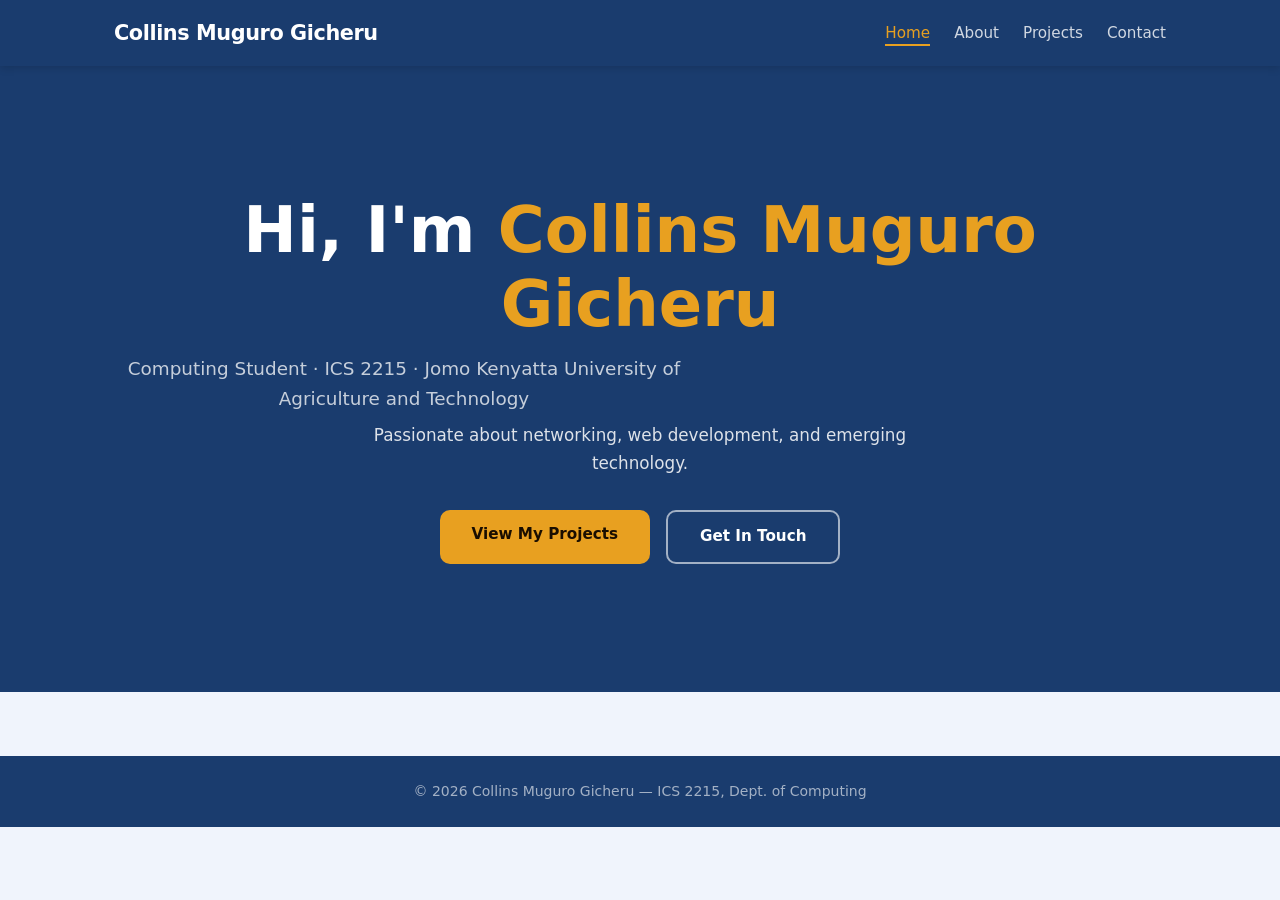
<file: index.html>
<!-- Paste this into EVERY HTML file and customise the <title> and <main> -->
<!DOCTYPE html>
<html lang="en">
<head>
  <meta charset="UTF-8">
  <!-- REQUIRED for responsive design on mobile -->
  <meta name="viewport" content="width=device-width, initial-scale=1.0">
  <meta name="description" content="Portfolio of [Your Name] — Computing student at [University]">
  <title>Collins Muguro Gicheru | Portfolio</title>
  <link rel="stylesheet" href="css/style.css">
</head>
<body>

  <!-- Skip link: allows keyboard users to skip the nav -->
  <a href="#main" class="skip-link">Skip to main content</a>

  <header>
    <div class="container">
      <a href="index.html" class="logo">Collins Muguro Gicheru</a>
      <nav aria-label="Main navigation">
        <ul>
          <!-- Add class="active" to the current page's link -->
          <li><a href="index.html" class="active">Home</a></li>
          <li><a href="about.html">About</a></li>
          <li><a href="projects.html">Projects</a></li>
          <li><a href="contact.html">Contact</a></li>
        </ul>
      </nav>
    </div>
  </header>

  <main id="main">
   <section class="hero">
  <div class="container">
    <h1>Hi, I'm <span class="accent">Collins Muguro Gicheru</span></h1>
    <p class="tagline">Computing Student · ICS 2215 · Jomo Kenyatta University of Agriculture and Technology</p>
    <p>Passionate about networking, web development, and emerging technology.</p>
    <div class="hero-btns">
      <a href="projects.html" class="btn">View My Projects</a>
      <a href="contact.html" class="btn btn-outline">Get In Touch</a>
    </div>
  </div>
</section>
  </main>

  <footer>
    <div class="container">
      <p>&copy; <span id="year"></span> Collins Muguro Gicheru — ICS 2215, Dept. of Computing</p>
    </div>
  </footer>
  <script>document.getElementById('year').textContent = new Date().getFullYear();</script>
</body>
</html>
</file>
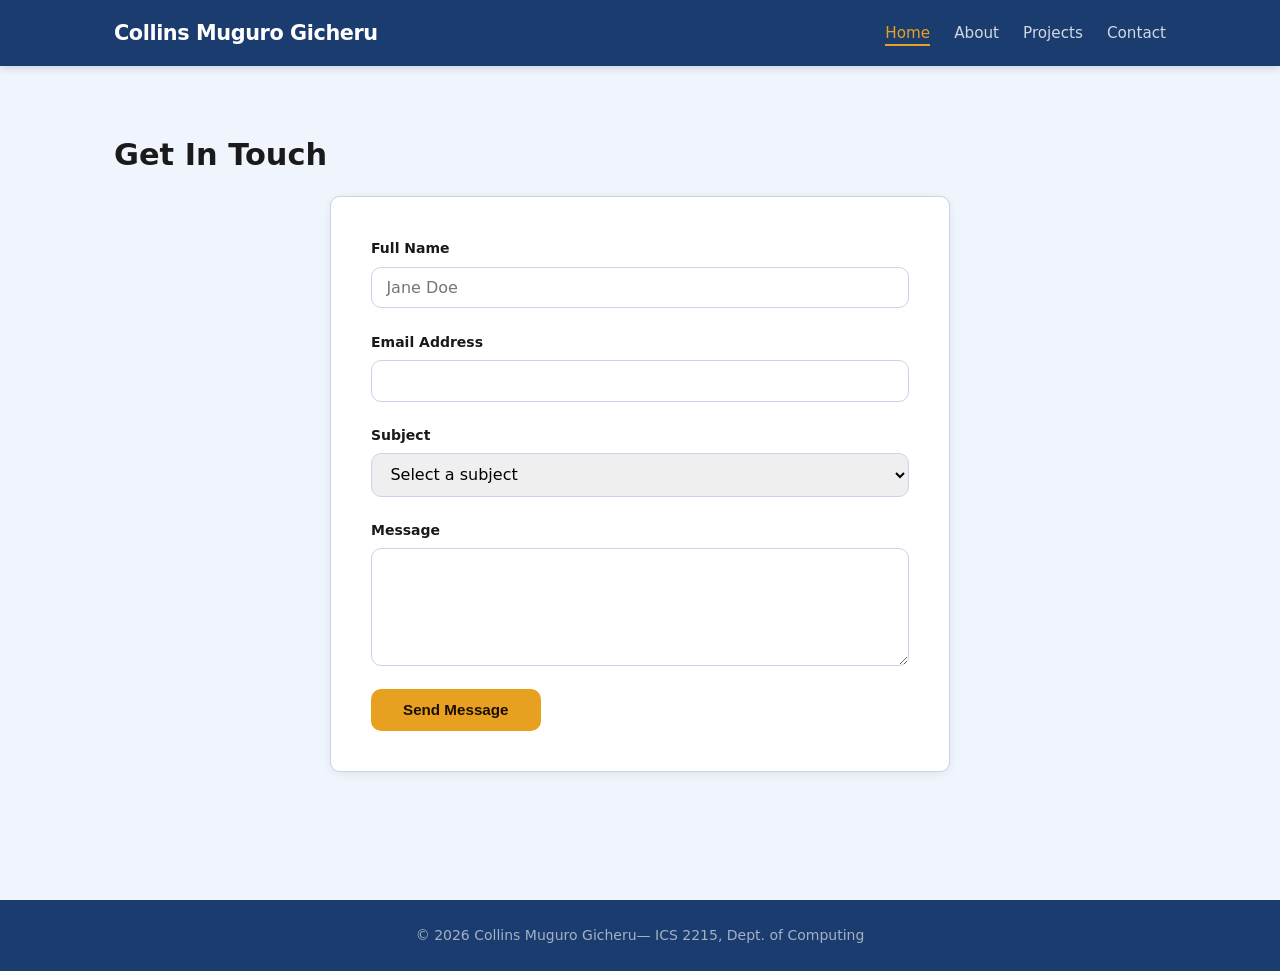
<file: contact.html>
<!-- Paste this into EVERY HTML file and customise the <title> and <main> -->
<!DOCTYPE html>
<html lang="en">
<head>
  <meta charset="UTF-8">
  <!-- REQUIRED for responsive design on mobile -->
  <meta name="viewport" content="width=device-width, initial-scale=1.0">
  <meta name="description" content="Portfolio of Collins Muguro Gicheru — Computing student at Jkuat">
  <title>Collins Muguro Gicheru | Portfolio</title>
  <link rel="stylesheet" href="css/style.css">
</head>
<body>

  <!-- Skip link: allows keyboard users to skip the nav -->
  <a href="#main" class="skip-link">Skip to main content</a>

  <header>
    <div class="container">
      <a href="index.html" class="logo">Collins Muguro Gicheru</a>
      <nav aria-label="Main navigation">
        <ul>
          <!-- Add class="active" to the current page's link -->
          <li><a href="index.html" class="active">Home</a></li>
          <li><a href="about.html">About</a></li>
          <li><a href="projects.html">Projects</a></li>
          <li><a href="contact.html">Contact</a></li>
        </ul>
      </nav>
    </div>
  </header>

  <main id="main">
<section class="contact-section">
  <div class="container">
    <h2>Get In Touch</h2>
    <!-- action="#" keeps the form on the same page (no backend for this lab) -->
    <form class="contact-form" action="#" method="POST" novalidate>

      <div class="form-group">
        <label for="name">Full Name</label>
        <input type="text" id="name" name="name"
               placeholder="Jane Doe" required>
      </div>

      <div class="form-group">
        <label for="email">Email Address</label>
        <input type="email" id="email" name="email" required>
      </div>

      <div class="form-group">
        <label for="subject">Subject</label>
        <select id="subject" name="subject">
          <option value="">Select a subject</option>
          <option>Collaboration</option>
          <option>Employment Opportunity</option>
          <option>General Enquiry</option>
        </select>
      </div>

      <div class="form-group">
        <label for="msg">Message</label>
        <textarea id="msg" name="message" rows="5" required></textarea>
      </div>

      <button type="submit" class="btn">Send Message</button>
    </form>
  </div>
</section>  </main>

  <footer>
    <div class="container">
      <p>&copy; <span id="year"></span> Collins Muguro Gicheru— ICS 2215, Dept. of Computing</p>
    </div>
  </footer>
  <script>document.getElementById('year').textContent = new Date().getFullYear();</script>
</body>
</html>
</file>
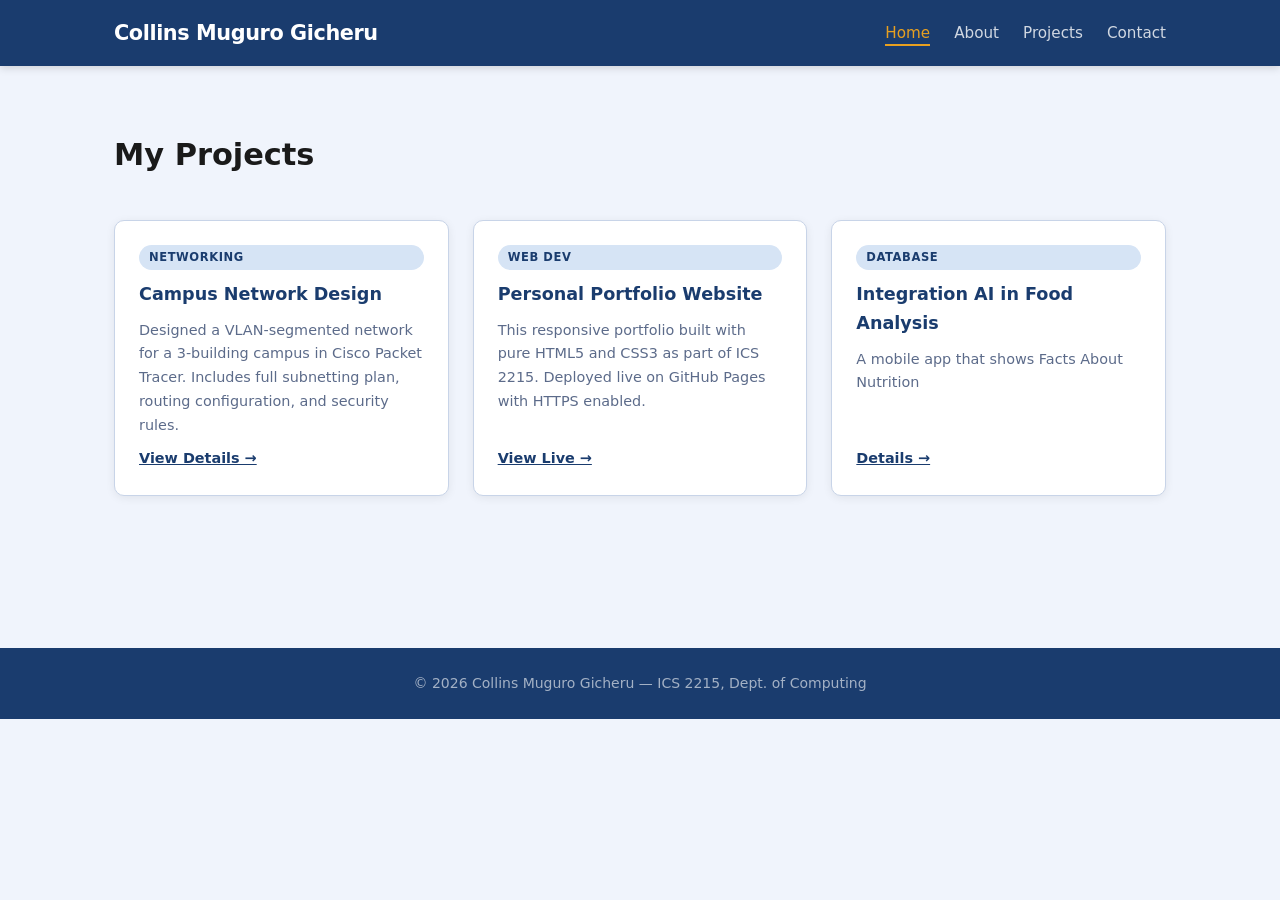
<file: projects.html>
<!-- Paste this into EVERY HTML file and customise the <title> and <main> -->
<!DOCTYPE html>
<html lang="en">
<head>
  <meta charset="UTF-8">
  <!-- REQUIRED for responsive design on mobile -->
  <meta name="viewport" content="width=device-width, initial-scale=1.0">
  <meta name="description" content="Portfolio of Collins Muguro Gicheru — Computing student at Jkuat">
  <title>Collins  Muguro Gicheru| Portfolio</title>
  <link rel="stylesheet" href="css/style.css">
</head>
<body>

  <!-- Skip link: allows keyboard users to skip the nav -->
  <a href="#main" class="skip-link">Skip to main content</a>

  <header>
    <div class="container">
      <a href="index.html" class="logo">Collins Muguro Gicheru</a>
      <nav aria-label="Main navigation">
        <ul>
          <!-- Add class="active" to the current page's link -->
          <li><a href="index.html" class="active">Home</a></li>
          <li><a href="about.html">About</a></li>
          <li><a href="projects.html">Projects</a></li>
          <li><a href="contact.html">Contact</a></li>
        </ul>
      </nav>
    </div>
  </header>

  <main id="main">
   <section class="projects-section">
  <div class="container">
    <h2>My Projects</h2>
    <div class="cards">

      <!-- Repeat this <article> block for each project (minimum 3) -->
      <article class="card">
        <span class="card-tag">Networking</span>
        <h3>Campus Network Design</h3>
        <p>Designed a VLAN-segmented network for a 3-building campus
        in Cisco Packet Tracer. Includes full subnetting plan,
        routing configuration, and security rules.</p>
        <a href="#" class="card-link">View Details →</a>
      </article>

      <article class="card">
        <span class="card-tag">Web Dev</span>
        <h3>Personal Portfolio Website</h3>
        <p>This responsive portfolio built with pure HTML5 and CSS3
        as part of ICS 2215. Deployed live on GitHub Pages
        with HTTPS enabled.</p>
        <a href="#" class="card-link">View Live →</a>
      </article>

      <article class="card">
        <span class="card-tag">Database</span>
        <h3>Integration AI in Food Analysis</h3>
        <p>A mobile app that shows Facts About Nutrition</p>
        <a href="#" class="card-link">Details →</a>
      </article>

    </div>
  </div>
</section>
  </main>

  <footer>
    <div class="container">
      <p>&copy; <span id="year"></span> Collins Muguro Gicheru — ICS 2215, Dept. of Computing</p>
    </div>
  </footer>
  <script>document.getElementById('year').textContent = new Date().getFullYear();</script>
</body>
</html>
</file>
<file: css/style.css>
/* === 1. RESET & BOX-SIZING === */
*, *::before, *::after {
  box-sizing: border-box;
  margin: 0;
  padding: 0;
}

/* === 2. CSS CUSTOM PROPERTIES (change these to personalise) === */
:root {
  --clr-primary:  #1A3C6E;  /* Main brand colour — try #065F46 for green */
  --clr-accent:   #E8A020;  /* Highlights and buttons */
  --clr-text:     #1A1A1A;
  --clr-muted:    #5C6B8A;
  --clr-bg:       #F0F4FC;
  --clr-white:    #FFFFFF;
  --clr-border:   #C8D4E8;
  --radius:       10px;
  --shadow:       0 2px 10px rgba(0,0,0,0.07);
  --max-width:    1100px;
}

/* === 3. BASE TYPOGRAPHY === */
body {
  font-family: 'Segoe UI', system-ui, Arial, sans-serif;
  font-size: 16px;
  line-height: 1.65;
  color: var(--clr-text);
  background: var(--clr-bg);
}
h1 { font-size: clamp(2rem, 5vw, 3.5rem); line-height: 1.15; }
h2 { font-size: 1.9rem; margin-bottom: 1rem; }
h3 { font-size: 1.2rem; }
a  { color: var(--clr-primary); }
img{ max-width: 100%; height: auto; display: block; }

/* === 4. LAYOUT CONTAINER === */
.container {
  max-width: var(--max-width);
  margin: 0 auto;
  padding: 0 1.5rem;
}

/* === 5. SKIP LINK (accessibility) === */
.skip-link {
  position: absolute;
  top: -100px;
  left: 0;
  background: var(--clr-primary);
  color: white;
  padding: 0.5rem 1rem;
  z-index: 9999;
  text-decoration: none;
}
.skip-link:focus { top: 0; }

/* === 6. HEADER + NAVIGATION (Flexbox) === */
header {
  background: var(--clr-primary);
  padding: 1rem 0;
  position: sticky;
  top: 0;
  z-index: 100;
  box-shadow: 0 2px 8px rgba(0,0,0,0.15);
}
header .container {
  display: flex;              /* FLEXBOX — row layout */
  justify-content: space-between;
  align-items: center;
  flex-wrap: wrap;
  gap: 0.75rem;
}
.logo {
  font-size: 1.3rem;
  font-weight: 700;
  color: white;
  text-decoration: none;
  letter-spacing: -0.02em;
}
nav ul  { list-style: none; display: flex; gap: 1.5rem; }
nav a   {
  color: rgba(255,255,255,0.8);
  text-decoration: none;
  font-size: 0.95rem;
  font-weight: 500;
  padding-bottom: 2px;
  border-bottom: 2px solid transparent;
  transition: all 0.2s;
}
nav a:hover, nav a.active {
  color: var(--clr-accent);
  border-bottom-color: var(--clr-accent);
}

/* === 7. HERO SECTION === */
.hero {
  background: var(--clr-primary);
  color: white;
  padding: 6rem 1.5rem;
  text-align: center;
}
.hero .accent { color: var(--clr-accent); }
.hero .tagline {
  font-size: 1.15rem;
  opacity: 0.75;
  margin: 0.75rem 0 0.5rem;
}
.hero p {
  max-width: 580px;
  margin: 0 auto 2rem;
  opacity: 0.85;
  font-size: 1.05rem;
}
.hero-btns { display: flex; gap: 1rem; justify-content: center; flex-wrap: wrap; }

/* === 8. BUTTONS === */
.btn {
  display: inline-block;
  padding: 0.8rem 2rem;
  background: var(--clr-accent);
  color: #1a0e00;
  border-radius: var(--radius);
  text-decoration: none;
  font-weight: 600;
  font-size: 0.95rem;
  border: none;
  cursor: pointer;
  transition: transform 0.15s, opacity 0.15s;
}
.btn:hover     { opacity: 0.88; transform: translateY(-1px); }
.btn-outline   {
  background: transparent;
  border: 2px solid rgba(255,255,255,0.6);
  color: white;
}
.btn-outline:hover { border-color: white; }

/* === 9. PROJECT CARDS (CSS Grid) === */
.projects-section { padding: 4rem 0; }
.cards {
  display: grid;
  grid-template-columns: repeat(auto-fit, minmax(260px, 1fr));
  gap: 1.5rem;
  padding: 1.5rem 0;
}
.card {
  background: var(--clr-white);
  border-radius: var(--radius);
  padding: 1.5rem;
  border: 1px solid var(--clr-border);
  box-shadow: var(--shadow);
  display: flex;
  flex-direction: column;
  gap: 0.6rem;
  transition: transform 0.2s, box-shadow 0.2s;
}
.card:hover  { transform: translateY(-3px); box-shadow: 0 8px 24px rgba(0,0,0,0.1); }
.card-tag {
  display: inline-block;
  background: #D6E4F5;
  color: var(--clr-primary);
  font-size: 0.72rem;
  font-weight: 600;
  padding: 3px 10px;
  border-radius: 20px;
  text-transform: uppercase;
  letter-spacing: 0.05em;
}
.card h3    { font-size: 1.1rem; color: var(--clr-primary); }
.card p     { font-size: 0.9rem; color: var(--clr-muted); flex: 1; }
.card-link  { margin-top: auto; font-weight: 600; font-size: 0.9rem; }

/* === 10. ABOUT PAGE === */
.about-section  { padding: 4rem 0; }
.profile-img    { width: 160px; height: 160px; border-radius: 50%; object-fit: cover; margin-bottom: 1rem; }
.skills-list    { list-style: none; padding: 0.5rem 0; }
.skills-list li { padding: 6px 0; border-bottom: 1px solid var(--clr-border); font-size: 0.95rem; }
.skills-list li::before { content: "→ "; color: var(--clr-accent); font-weight: 700; }

table          { width: 100%; border-collapse: collapse; margin-top: 1rem; }
table th       { background: var(--clr-primary); color: white; padding: 10px 14px; text-align: left; }
table td       { padding: 9px 14px; border-bottom: 1px solid var(--clr-border); font-size: 0.9rem; }
table tr:nth-child(even) td { background: var(--clr-bg); }

/* === 11. CONTACT FORM === */
.contact-section  { padding: 4rem 0; }
.contact-form     { max-width: 620px; margin: 0 auto; background: var(--clr-white); padding: 2.5rem; border-radius: var(--radius); border: 1px solid var(--clr-border); box-shadow: var(--shadow); }
.form-group       { display: flex; flex-direction: column; gap: 6px; margin-bottom: 1.4rem; }
label             { font-size: 0.875rem; font-weight: 600; color: var(--clr-text); }
input, select, textarea {
  width: 100%;
  padding: 0.65rem 0.9rem;
  border: 1.5px solid var(--clr-border);
  border-radius: var(--radius);
  font-size: 1rem;
  font-family: inherit;
  transition: border-color 0.2s, box-shadow 0.2s;
}
input:focus, select:focus, textarea:focus {
  outline: none;
  border-color: var(--clr-primary);
  box-shadow: 0 0 0 3px rgba(26,60,110,0.12);
}

/* === 12. FOOTER === */
footer {
  background: var(--clr-primary);
  color: rgba(255,255,255,0.6);
  text-align: center;
  padding: 1.5rem;
  font-size: 0.875rem;
  margin-top: 4rem;
}
/* === 13. RESPONSIVE MEDIA QUERIES === */

/* Tablet and above — 768px+ */
@media (min-width: 768px) {
  .about-grid {
    display: grid;
    grid-template-columns: 220px 1fr;
    gap: 3rem;
    align-items: start;
  }
  .hero { padding: 8rem 1.5rem; }
}

/* Desktop — 1024px+ */
@media (min-width: 1024px) {
  .cards   { grid-template-columns: repeat(3, 1fr); }
  .hero h1 { font-size: 4rem; }
}

/* Mobile only — collapse nav to centre-aligned column */
@media (max-width: 599px) {
  header .container {
    flex-direction: column;
    text-align: center;
  }
  nav ul {
    gap: 1rem;
    flex-wrap: wrap;
    justify-content: center;
  }
  .hero  { padding: 3.5rem 1rem; }
  .contact-form { padding: 1.5rem; }
}

/* Print — hide navigation and buttons */
@media print {
  header, footer, .btn, .hero-btns { display: none; }
  body { font-size: 12pt; color: black; background: white; }
}
</file>
